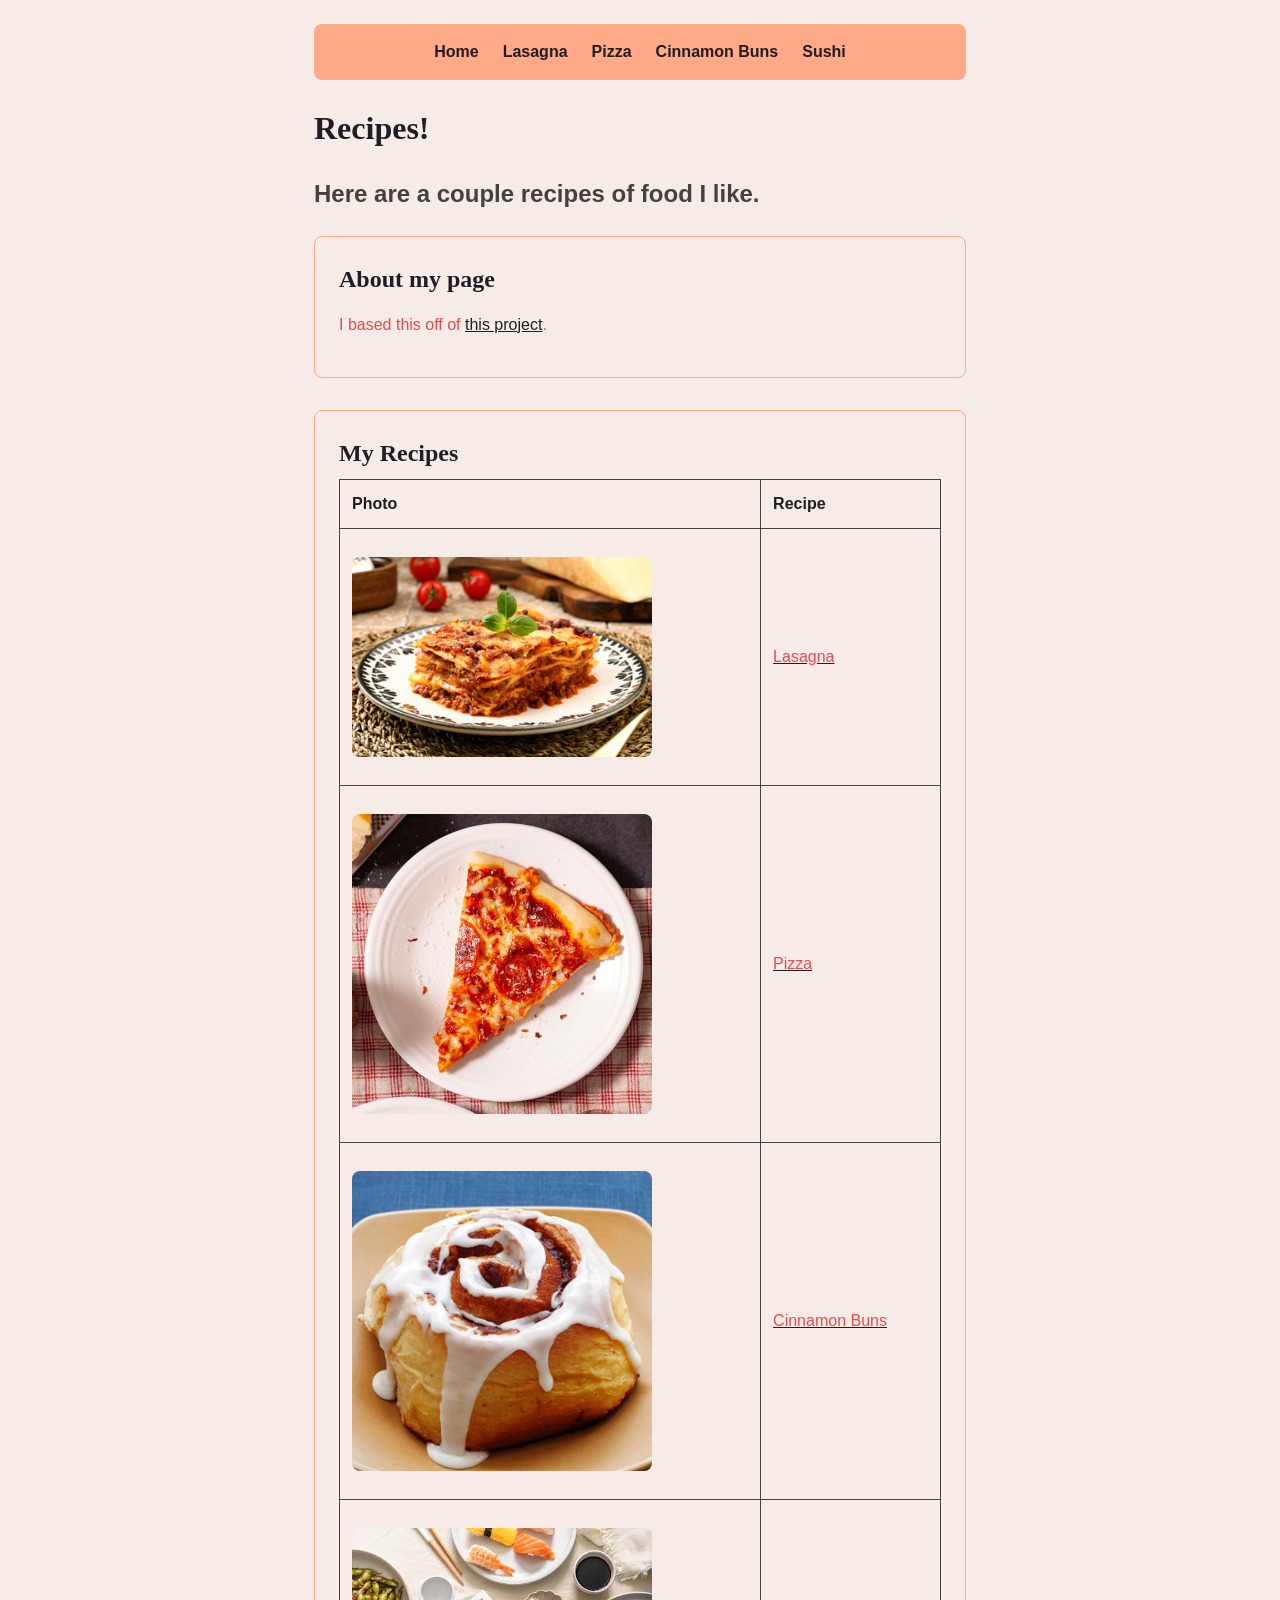
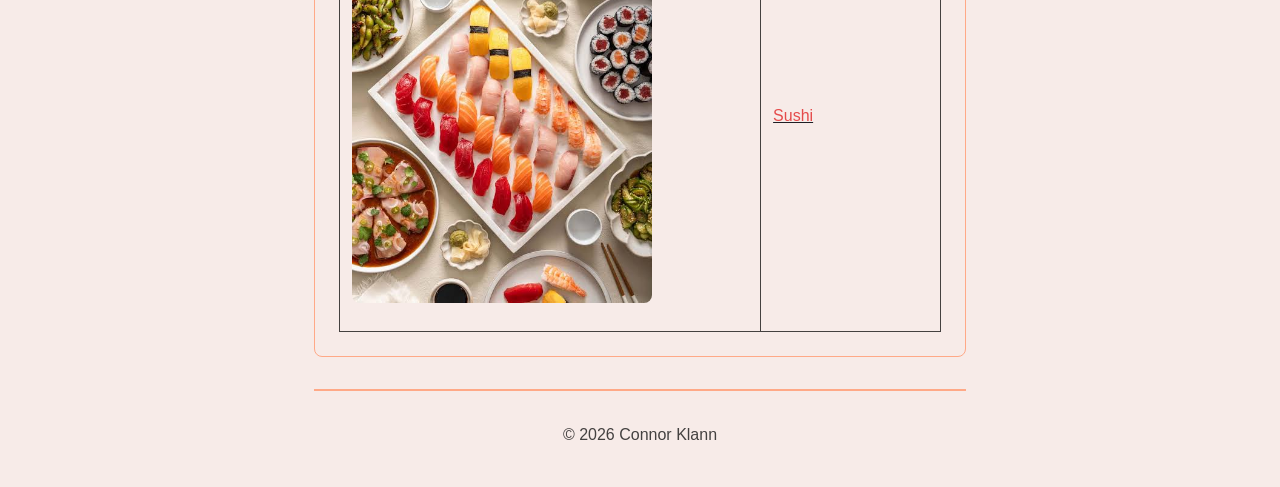
<file: index.html>
<!doctype html>
<html lang="en">
<head>
    <meta charset="UTF-8">
    <meta name="viewport" content="width=device-width, initial-scale=1">
    <title>My Recipes</title>
    <link rel="stylesheet" href="recipie/styles.css">
</head>
<body>
    <header>
        <nav class="navbar">
            <a href="index.html">Home</a>
            <a href="recipie/lasagna.html">Lasagna</a>
            <a href="recipie/pizza.html">Pizza</a>
            <a href="recipie/cinnamon-buns.html">Cinnamon Buns</a>
            <a href="recipie/sushi.html">Sushi</a>
        </nav>
    </header>
    <h1>Recipes!</h1>
    <p class="alert-text">Here are a couple recipes of food I like.</p>
    <section>
        <h2>About my page</h2>
        <p id="my-special-paragraph">I based this off of <a href="https://www.theodinproject.com/lessons/foundations-recipes">this project</a>.</p>
    </section>
<section>
    <h2>My Recipes</h2>
    <table>
        <tr>
            <th>Photo</th>
            <th>Recipe</th>
        </tr>
        <tr>
            <td><img src="recipie/images/lasagna.jpg" alt="Tasty lasagna" width="300"></td>
            <td><a href="recipie/lasagna.html"><p>Lasagna</p></a></td>
        </tr>
        <tr>
            <td><img src="recipie/images/pizza.jpg" alt="Tasty pizza" width="300"></td>
            <td><a href="recipie/pizza.html"><p>Pizza</p></a></td>
        </tr>
        <tr>
            <td><img src="recipie/images/cinnamon-bun.webp" alt="Tasty cinnamon buns" width="300"></td>
            <td><a href="recipie/cinnamon-buns.html"><p>Cinnamon Buns</p></a></td>
        </tr>
        <tr>
            <td><img src="recipie/images/sushi.jpeg" alt="Tasty sushi" width="300"></td>
            <td><a href="recipie/sushi.html"><p>Sushi</p></a></td>
        </tr>
    </table>
</section>
    <footer class="footer">
        <p>&copy; 2026 Connor Klann</p>
    </footer>
</body>
</html>
</file>
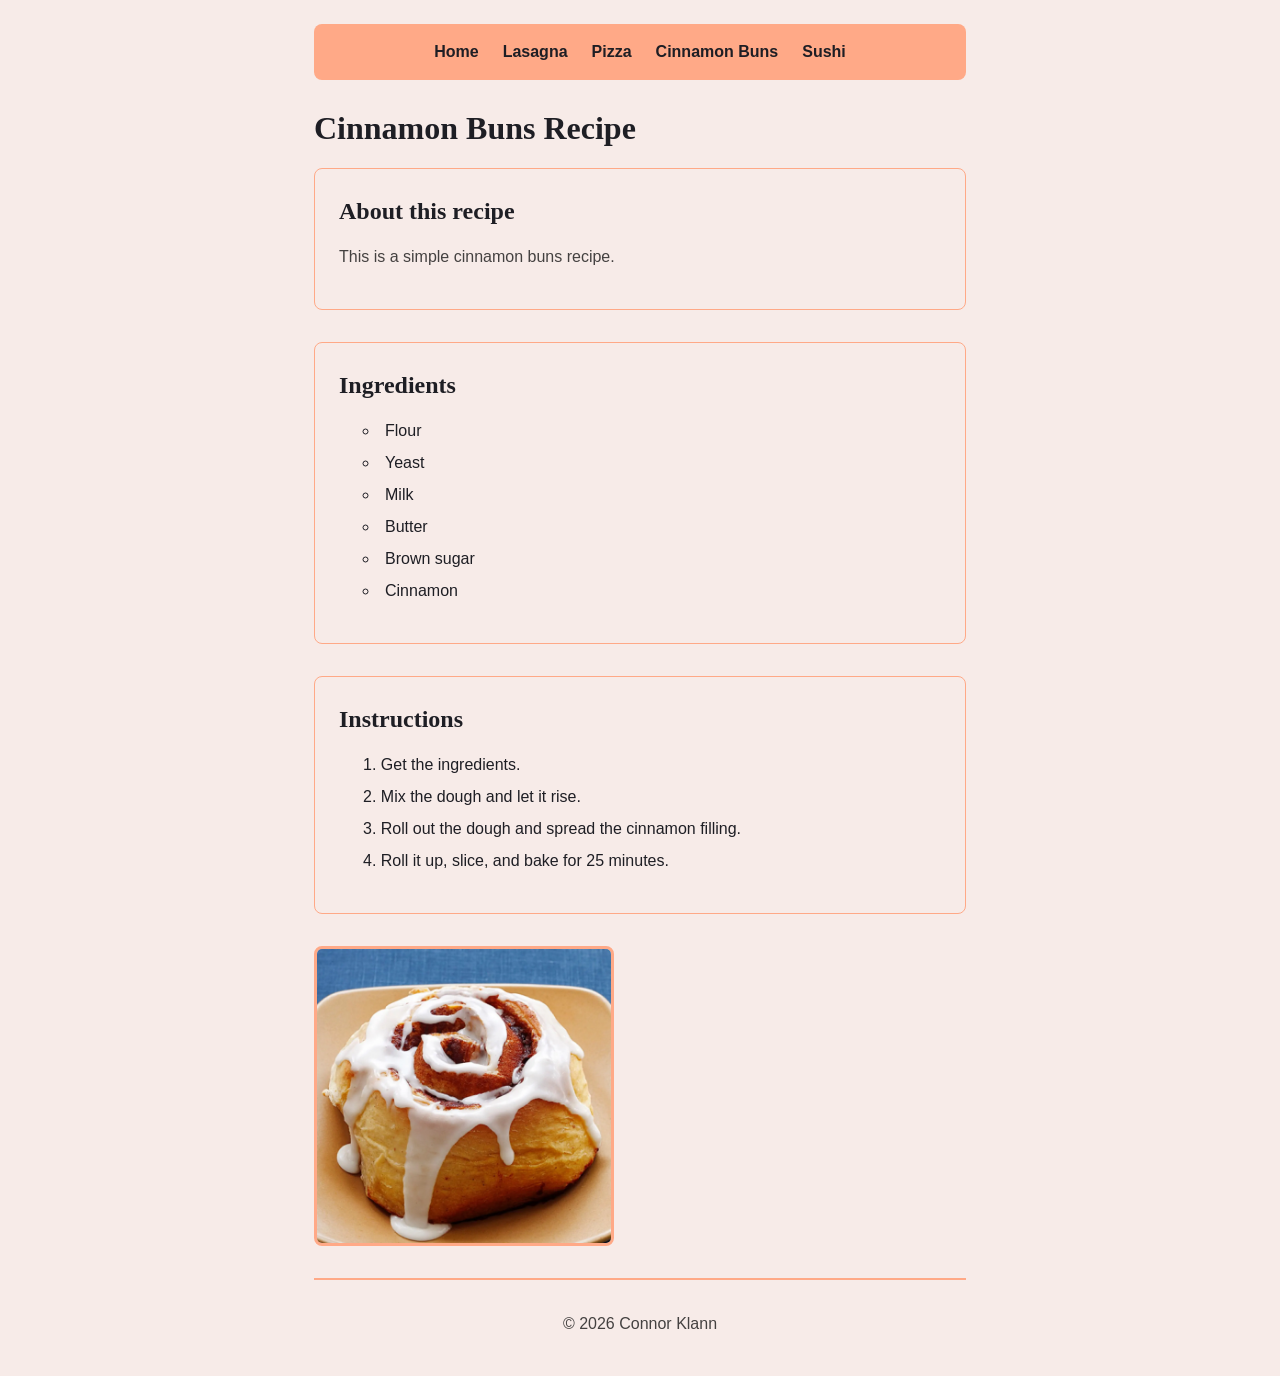
<file: recipie/cinnamon-buns.html>
<!DOCTYPE html>
<html lang="en">
<head>
    <meta charset="UTF-8">
    <meta name="viewport" content="width=device-width, initial-scale=1">
    <title>Cinnamon Buns Recipe</title>
    <link rel="stylesheet" href="styles.css">
</head>
<body>
    <header>
        <nav class="navbar">
            <a href="../index.html">Home</a>
            <a href="lasagna.html">Lasagna</a>
            <a href="pizza.html">Pizza</a>
            <a href="cinnamon-buns.html">Cinnamon Buns</a>
            <a href="sushi.html">Sushi</a>
        </nav>
    </header>
    <h1>Cinnamon Buns Recipe</h1>
    <section>
        <h2>About this recipe</h2>
        <p>This is a simple cinnamon buns recipe.</p>
    </section>

    <section>
        <h2>Ingredients</h2>
        <ul>
            <li>Flour</li>
            <li>Yeast</li>
            <li>Milk</li>
            <li>Butter</li>
            <li>Brown sugar</li>
            <li>Cinnamon</li>
        </ul>
    </section>

    <section>
        <h2>Instructions</h2>
        <ol>
            <li>Get the ingredients.</li>
            <li>Mix the dough and let it rise.</li>
            <li>Roll out the dough and spread the cinnamon filling.</li>
            <li>Roll it up, slice, and bake for 25 minutes.</li>
        </ol>
    </section>

    <img src="./images/cinnamon-bun.webp" alt="Tasty cinnamon buns" width="300" class="recipe-photo">
    <footer class="footer">
        <p>&copy; 2026 Connor Klann</p>
    </footer>
</body>
</html>
</file>
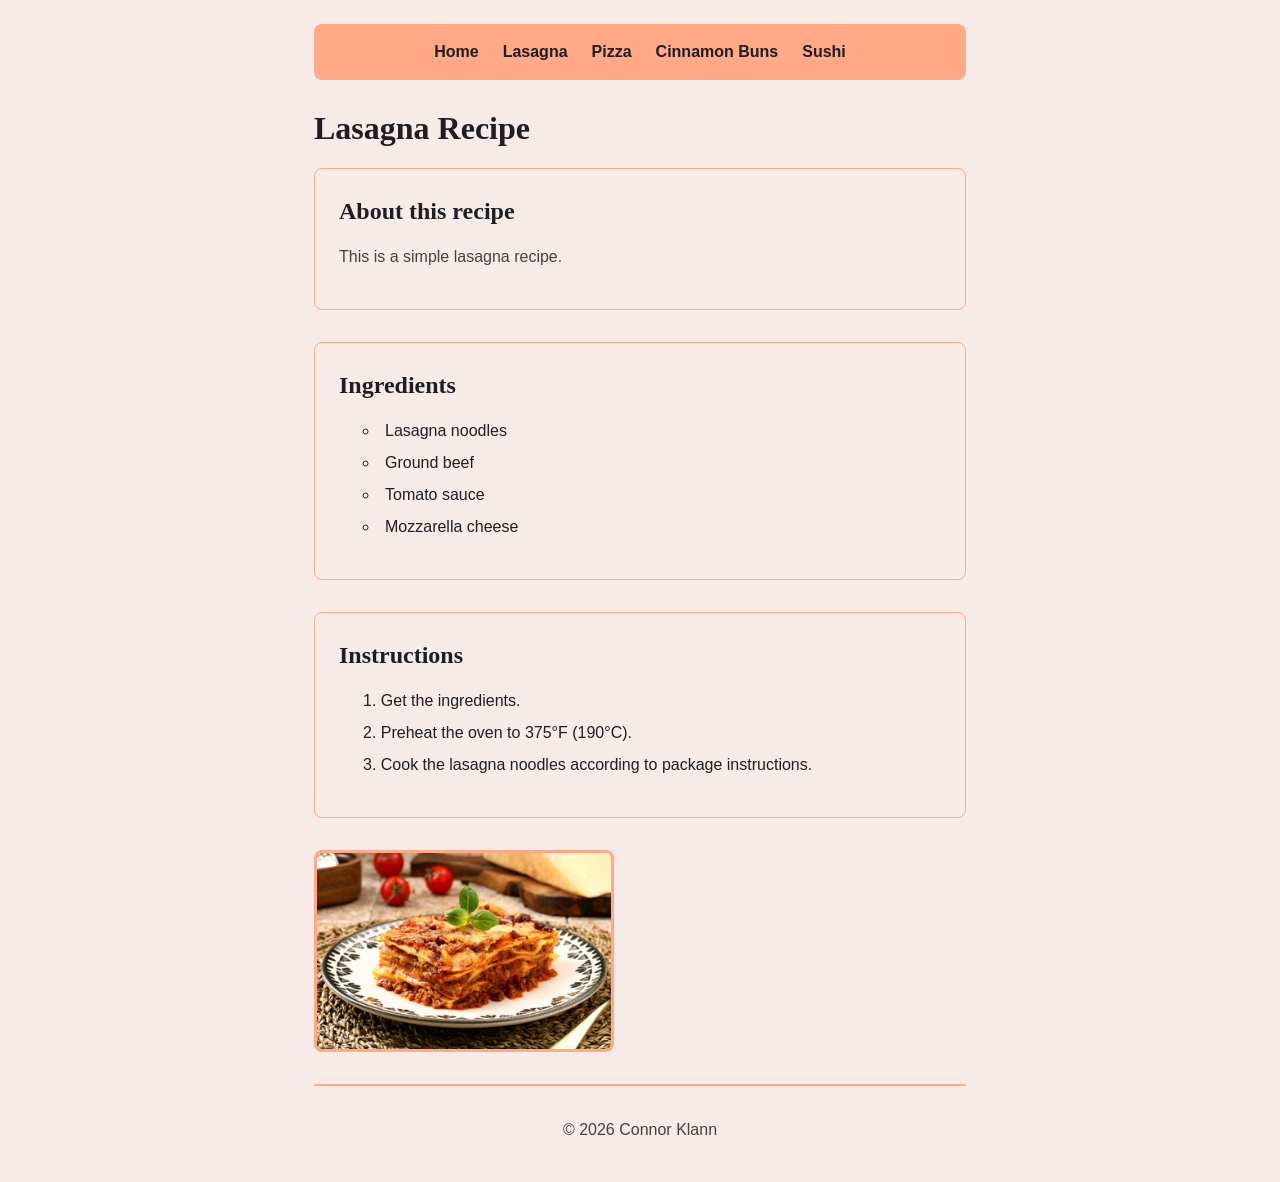
<file: recipie/lasagna.html>
<!DOCTYPE html>
<html lang="en">
<head>
    <meta charset="UTF-8">
    <meta name="viewport" content="width=device-width, initial-scale=1">
    <title>Lasagna Recipe</title>
    <link rel="stylesheet" href="styles.css">
</head>
<body>
    <header>
        <nav class="navbar">
            <a href="../index.html">Home</a>
            <a href="lasagna.html">Lasagna</a>
            <a href="pizza.html">Pizza</a>
            <a href="cinnamon-buns.html">Cinnamon Buns</a>
            <a href="sushi.html">Sushi</a>
        </nav>
    </header>
    <h1>Lasagna Recipe</h1>
    <section>
        <h2>About this recipe</h2>
        <p>This is a simple lasagna recipe.</p>
    </section>

    <section>
        <h2>Ingredients</h2>
        <ul>
            <li>Lasagna noodles</li>
            <li>Ground beef</li>
            <li>Tomato sauce</li>
            <li>Mozzarella cheese</li>
        </ul>
    </section>

    <section>
        <h2>Instructions</h2>
        <ol>
            <li>Get the ingredients.</li>
            <li>Preheat the oven to 375°F (190°C).</li>
            <li>Cook the lasagna noodles according to package instructions.</li>
        </ol>
    </section>

    <img src="./images/lasagna.jpg" alt="Tasty lasagna" width="300" class="recipe-photo">
    <footer class="footer">
        <p>&copy; 2026 Connor Klann</p>
    </footer>
</body>
</html>
</file>
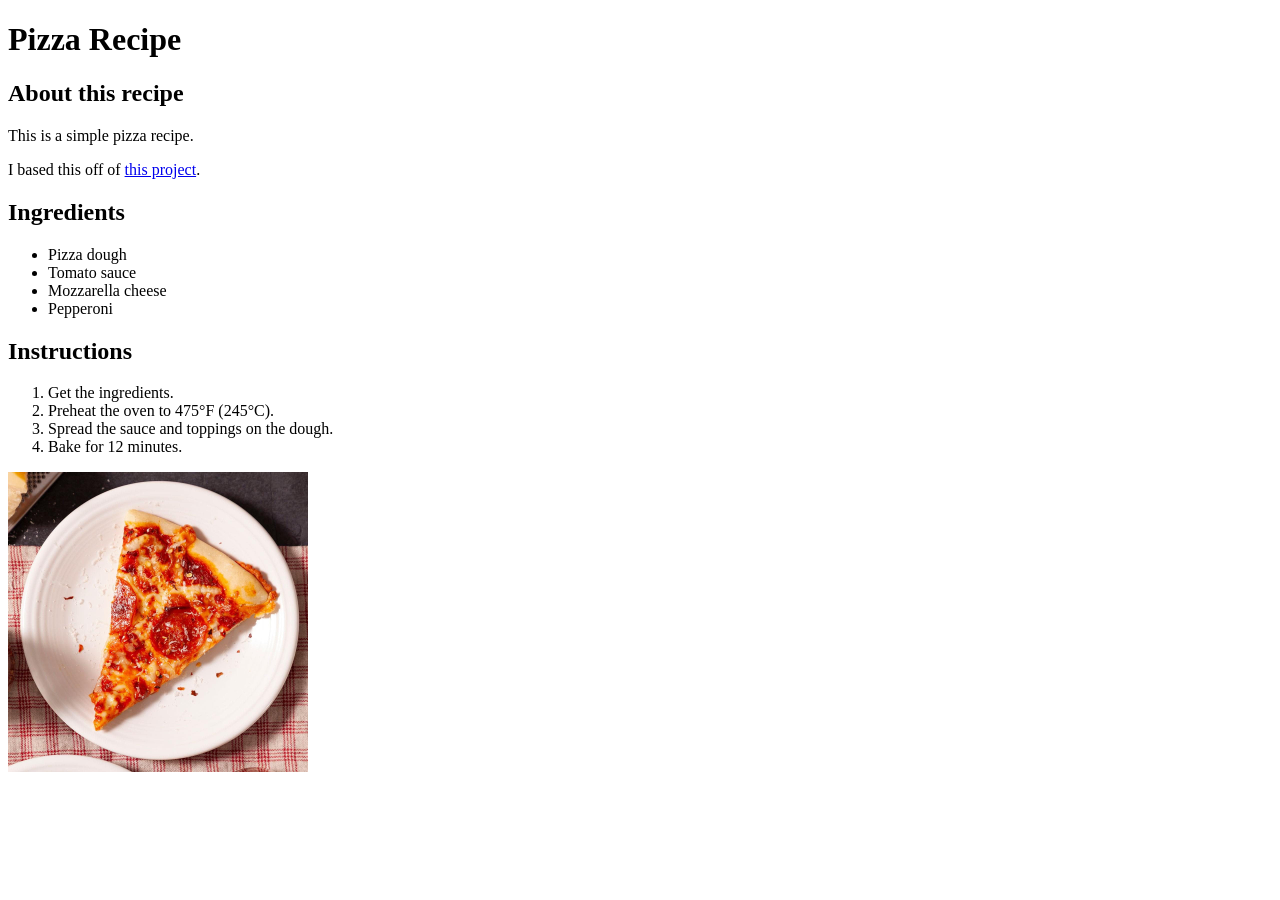
<file: recipie/pizza.html>
<!DOCTYPE html>
<html lang="en">
<head>
    <meta charset="UTF-8">
    <meta name="viewport" content="width=device-width, initial-scale=1">
    <title>Pizza Recipe</title>
</head>
<body>
    <h1>Pizza Recipe</h1>
    <section>
        <h2>About this recipe</h2>
        <p>This is a simple pizza recipe.</p>
        <p>I based this off of <a href="https://www.theodinproject.com/lessons/foundations-recipes">this project</a>.</p>
    </section>

    <h2>Ingredients</h2>
    <ul>
        <li>Pizza dough</li>
        <li>Tomato sauce</li>
        <li>Mozzarella cheese</li>
        <li>Pepperoni</li>
    </ul>

    <h2>Instructions</h2>
    <ol>
        <li>Get the ingredients.</li>
        <li>Preheat the oven to 475°F (245°C).</li>
        <li>Spread the sauce and toppings on the dough.</li>
        <li>Bake for 12 minutes.</li>
    </ol>

    <img src="./images/pizza.jpg" alt="Tasty pizza" width="300">
</body>
</html>
</file>
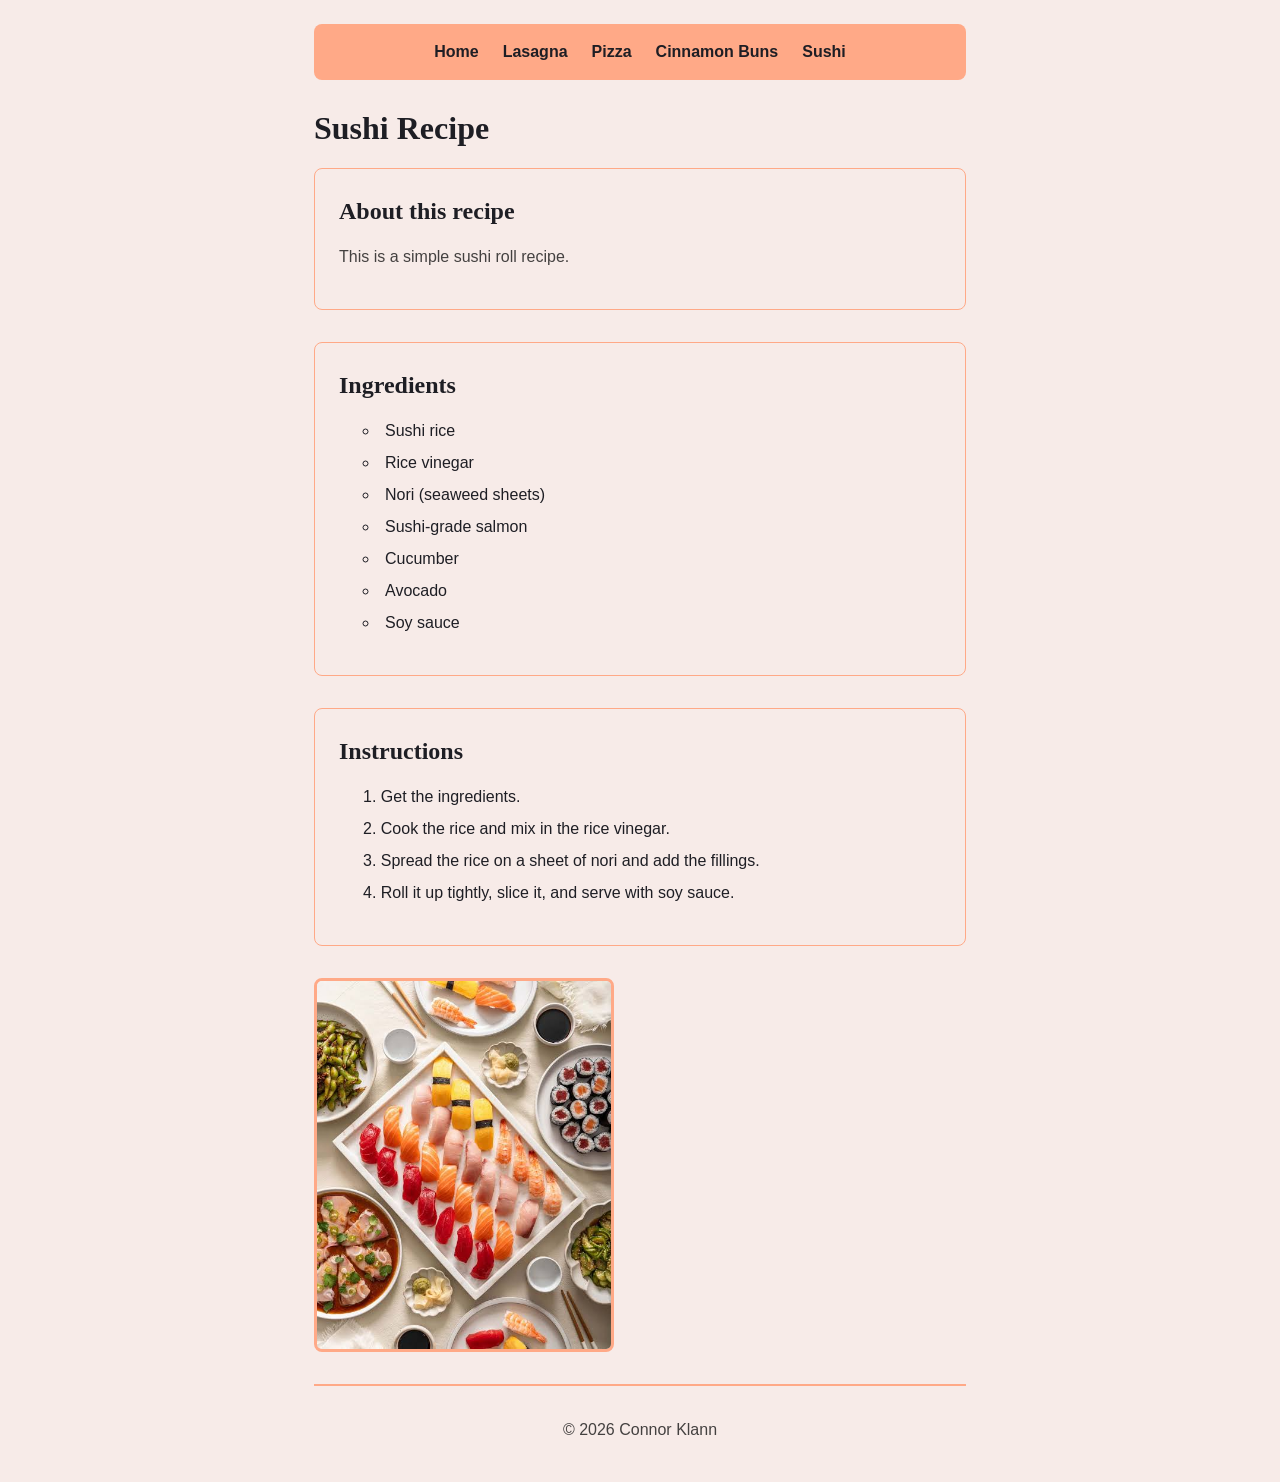
<file: recipie/sushi.html>
<!DOCTYPE html>
<html lang="en">
<head>
    <meta charset="UTF-8">
    <meta name="viewport" content="width=device-width, initial-scale=1">
    <title>Sushi Recipe</title>
    <link rel="stylesheet" href="styles.css">
</head>
<body>
    <header>
        <nav class="navbar">
            <a href="../index.html">Home</a>
            <a href="lasagna.html">Lasagna</a>
            <a href="pizza.html">Pizza</a>
            <a href="cinnamon-buns.html">Cinnamon Buns</a>
            <a href="sushi.html">Sushi</a>
        </nav>
    </header>
    <h1>Sushi Recipe</h1>
    <section>
        <h2>About this recipe</h2>
        <p>This is a simple sushi roll recipe.</p>
    </section>

    <section>
        <h2>Ingredients</h2>
        <ul>
            <li>Sushi rice</li>
            <li>Rice vinegar</li>
            <li>Nori (seaweed sheets)</li>
            <li>Sushi-grade salmon</li>
            <li>Cucumber</li>
            <li>Avocado</li>
            <li>Soy sauce</li>
        </ul>
    </section>

    <section>
        <h2>Instructions</h2>
        <ol>
            <li>Get the ingredients.</li>
            <li>Cook the rice and mix in the rice vinegar.</li>
            <li>Spread the rice on a sheet of nori and add the fillings.</li>
            <li>Roll it up tightly, slice it, and serve with soy sauce.</li>
        </ol>
    </section>

    <img src="./images/sushi.jpeg" alt="A platter of sushi" width="300" class="recipe-photo">
    <footer class="footer">
        <p>&copy; 2026 Connor Klann</p>
    </footer>
</body>
</html>
</file>
<file: recipie/styles.css>
/* Border box reset */
html {
    box-sizing: border-box;
    background-color: #f7ebe8;
}

*, *::before, 
   *::after {
    box-sizing: border-box;
}

/* Universal Selector */
* { 
    color: #1e1e24;
}

p {
    color: #444140;
   
}

.alert-text {
    color: #e54b4b;
    font-weight: bold;
}

#my-special-paragraph {
    color: #e54b4b; 
}

ul, ol {
    list-style-position: inside;
    padding-left: 1.5rem;
}

ul {
    list-style-type: circle;
}

ol {
    list-style-type: decimal;
}

a p {
    color: #e54b4b;
}

body > p.alert-text {
    color: #e54b4b;
    font-size: x-large;
}

h1 + p.alert-text {
    color: #444140;
}

p {
    animation-name: slide-in;
    animation-duration: 0.5s;
}

@keyframes slide-in { 
    from{ 
        translate: 50vw 0;
        scale: 200% 1; 
    }

    to{ 
        translate: 0 0;
    }   
}

body {
    font-family: Arial, Helvetica, sans-serif;
    max-width: 700px;
    margin: 0 auto;
    padding: 1.5rem;
    line-height: 1.5;
}

h1 {
    margin-bottom: 1rem;
}

h2 {
    margin-top: 0;
    margin-bottom: 0.5rem;
}

h1, h2 {
    font-family: Georgia, serif;
}

section {
    padding: 1.5rem;
    border: 1px solid #ffa987;
    border-radius: 8px;
    margin-bottom: 2rem;
}

table {
    width: 100%;
    border-collapse: collapse;
}

th, td {
    border: 1px solid #444140;
    padding: 0.75rem;
    text-align: left;
}

td p {
    margin: 0;
}

img {
    display: block;
    max-width: 100%;
    border-radius: 8px;
    margin: 1rem 0;
}

li {
    margin-bottom: 0.5rem;
}

/* Nav bar (flexbox) */
.navbar {
    display: flex;
    justify-content: center;
    flex-wrap: wrap;
    gap: 1.5rem;
    padding: 1rem;
    margin-bottom: 1.5rem;
    background-color: #ffa987;
    border-radius: 8px;
}

.navbar a {
    text-decoration: none;
    font-weight: bold;
}

/* Footer */
.footer {
    margin-top: 2rem;
    padding-top: 1rem;
    border-top: 2px solid #ffa987;
    text-align: center;
}

/* Photo at the bottom of each recipe */
.recipe-photo {
    border: 3px solid #ffa987;
}
</file>
